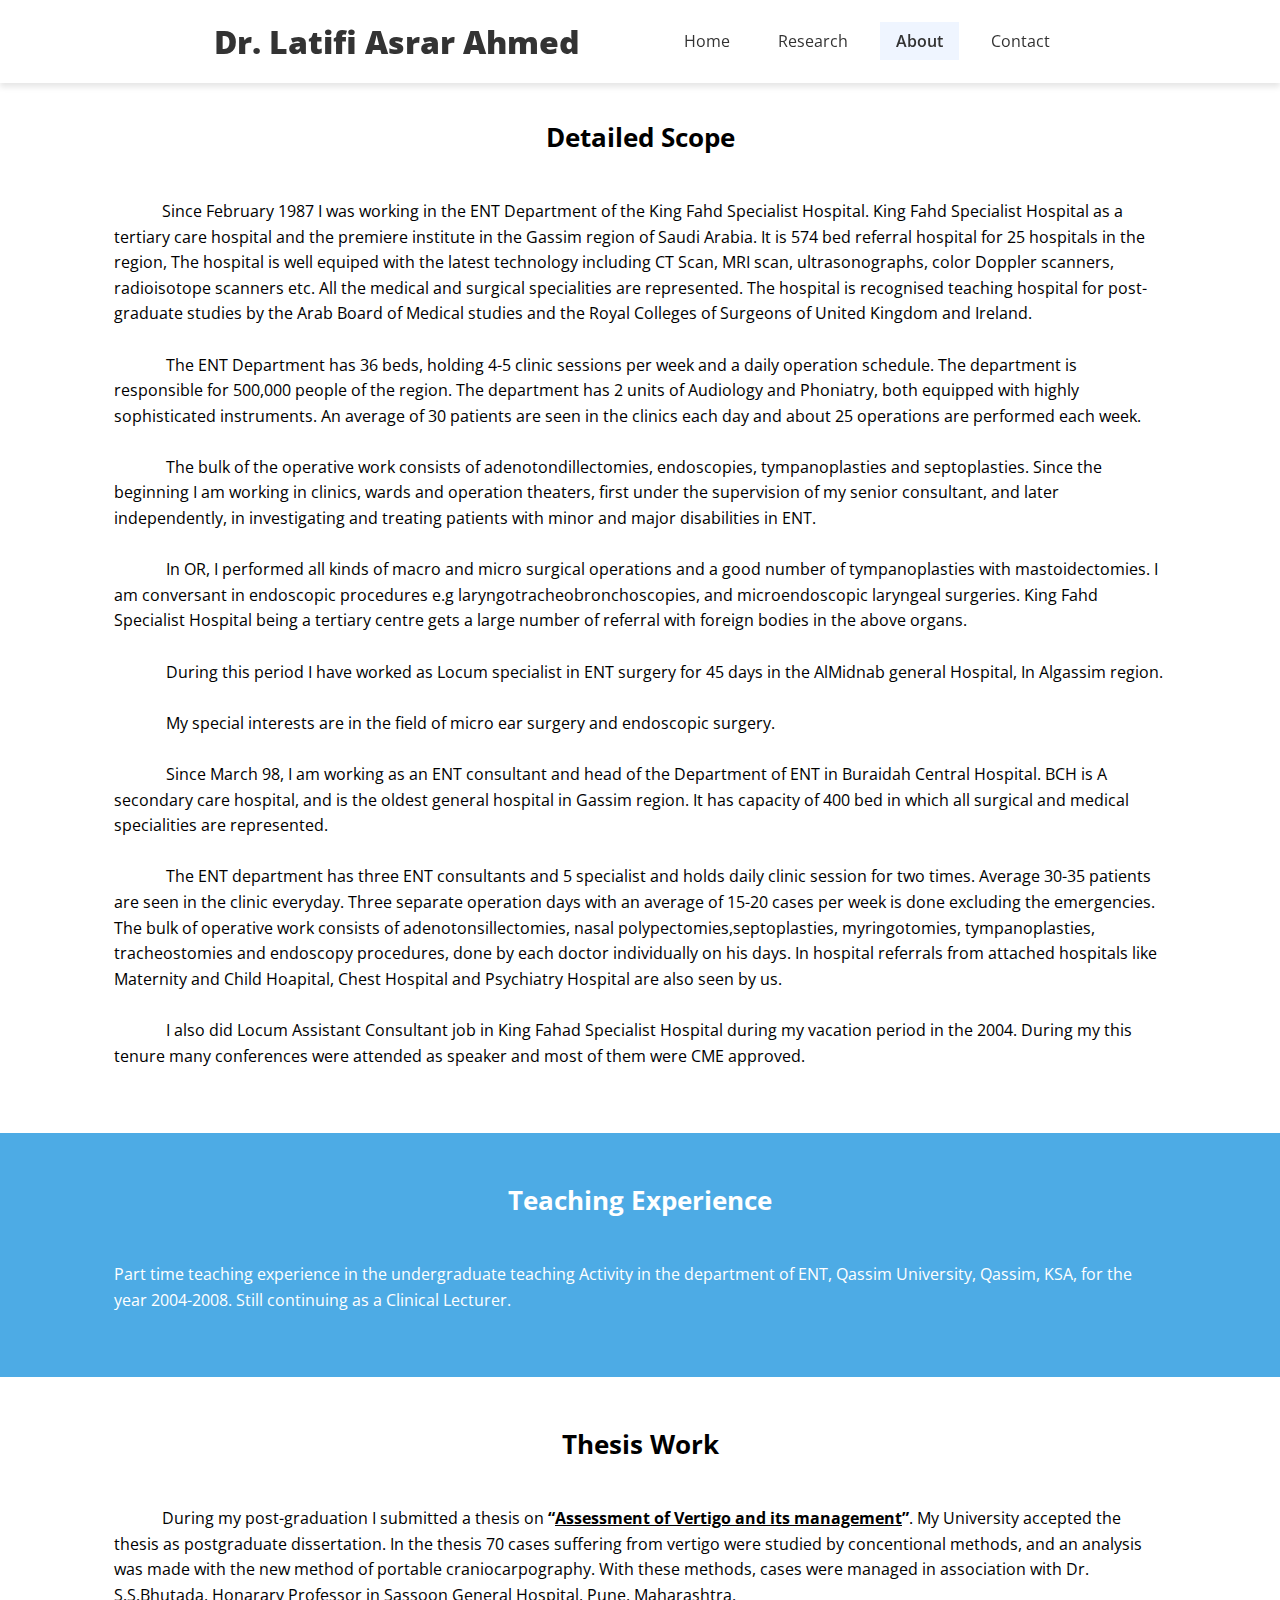
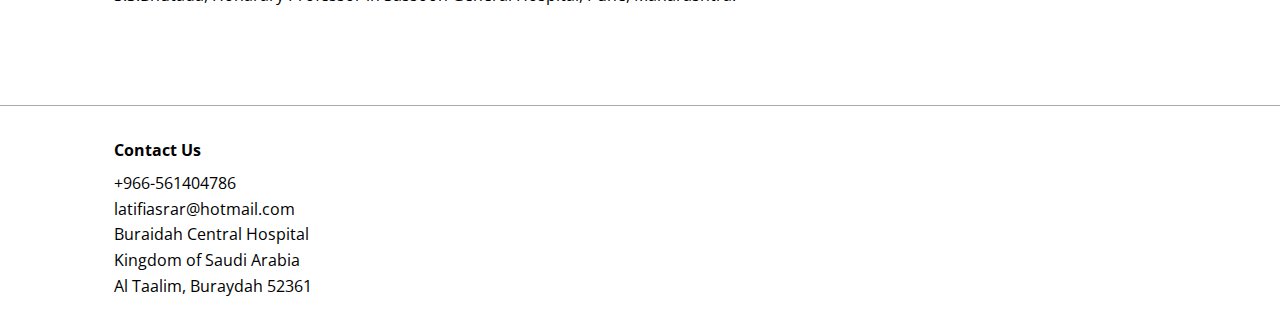
<file: about.html>
<!DOCTYPE html>
<html lang="en">
  <head>
    <meta charset="UTF-8" />
    <meta name="viewport" content="width=device-width, initial-scale=1.0" />
    <link
      rel="stylesheet"
      href="https://cdnjs.cloudflare.com/ajax/libs/font-awesome/6.5.2/css/all.min.css"
      integrity="sha512-SnH5WK+bZxgPHs44uWIX+LLJAJ9/2PkPKZ5QiAj6Ta86w+fsb2TkcmfRyVX3pBnMFcV7oQPJkl9QevSCWr3W6A=="
      crossorigin="anonymous"
      referrerpolicy="no-referrer"
    />
    <link rel="preconnect" href="https://fonts.googleapis.com" />
    <link rel="preconnect" href="https://fonts.gstatic.com" crossorigin />
    <link
      href="https://fonts.googleapis.com/css2?family=Open+Sans:ital,wght@0,300..800;1,300..800&display=swap"
      rel="stylesheet"
    />
    <link rel="stylesheet" href="css/styles.css" />
    <link rel="icon" href="images/favicon.png" />
    <title>Dr. Latifi Asrar Ahmed</title>
  </head>
  <body>
    <header class="header">
      <div class="container container-sm header-flex">
        <h1>
          <a href="/"><b>Dr. Latifi Asrar Ahmed</b></a>
        </h1>

        <nav>
          <ul class="main-menu">
            <li><a href="/">Home</a></li>
            <li><a href="research.html">Research</a></li>
            <li><a class="current" href="about.html">About</a></li>
            <li><a href="contact.html">Contact</a></li>
          </ul>
        </nav>
      </div>
    </header>

    <section class="services first-service">
      <div class="container">
        <!--<h2 class="section-heading">Our Services</h2>-->
        <h2 class="section-heading">Detailed Scope</h2>
        <p>
          &emsp;&emsp;&emsp;Since February 1987 I was working in the ENT
          Department of the King Fahd Specialist Hospital. King Fahd Specialist
          Hospital as a tertiary care hospital and the premiere institute in the
          Gassim region of Saudi Arabia. It is 574 bed referral hospital for 25
          hospitals in the region, The hospital is well equiped with the latest
          technology including CT Scan, MRI scan, ultrasonographs, color Doppler
          scanners, radioisotope scanners etc. All the medical and surgical
          specialities are represented. The hospital is recognised teaching
          hospital for post-graduate studies by the Arab Board of Medical
          studies and the Royal Colleges of Surgeons of United Kingdom and
          Ireland.
        </p>
        <br />
        <p>
          &emsp;&emsp;&emsp; The ENT Department has 36 beds, holding 4-5 clinic
          sessions per week and a daily operation schedule. The department is
          responsible for 500,000 people of the region. The department has 2
          units of Audiology and Phoniatry, both equipped with highly
          sophisticated instruments. An average of 30 patients are seen in the
          clinics each day and about 25 operations are performed each week.
        </p>
        <br />
        <p>
          &emsp;&emsp;&emsp; The bulk of the operative work consists of
          adenotondillectomies, endoscopies, tympanoplasties and septoplasties.
          Since the beginning I am working in clinics, wards and operation
          theaters, first under the supervision of my senior consultant, and
          later independently, in investigating and treating patients with minor
          and major disabilities in ENT.
        </p>
        <br />
        <p>
          &emsp;&emsp;&emsp; In OR, I performed all kinds of macro and micro
          surgical operations and a good number of tympanoplasties with
          mastoidectomies. I am conversant in endoscopic procedures e.g
          laryngotracheobronchoscopies, and microendoscopic laryngeal surgeries.
          King Fahd Specialist Hospital being a tertiary centre gets a large
          number of referral with foreign bodies in the above organs.
        </p>
        <br />
        <p>
          &emsp;&emsp;&emsp; During this period I have worked as Locum
          specialist in ENT surgery for 45 days in the AlMidnab general
          Hospital, In Algassim region.
        </p>
        <br />
        <p>
          &emsp;&emsp;&emsp; My special interests are in the field of micro ear
          surgery and endoscopic surgery.
        </p>
        <br />
        <p>
          &emsp;&emsp;&emsp; Since March 98, I am working as an ENT consultant
          and head of the Department of ENT in Buraidah Central Hospital. BCH is
          A secondary care hospital, and is the oldest general hospital in
          Gassim region. It has capacity of 400 bed in which all surgical and
          medical specialities are represented.
        </p>
        <br />
        <p>
          &emsp;&emsp;&emsp; The ENT department has three ENT consultants and 5
          specialist and holds daily clinic session for two times. Average 30-35
          patients are seen in the clinic everyday. Three separate operation
          days with an average of 15-20 cases per week is done excluding the
          emergencies. The bulk of operative work consists of
          adenotonsillectomies, nasal polypectomies,septoplasties,
          myringotomies, tympanoplasties, tracheostomies and endoscopy
          procedures, done by each doctor individually on his days. In hospital
          referrals from attached hospitals like Maternity and Child Hoapital,
          Chest Hospital and Psychiatry Hospital are also seen by us.
        </p>
        <br />
        <p>
          &emsp;&emsp;&emsp; I also did Locum Assistant Consultant job in King
          Fahad Specialist Hospital during my vacation period in the 2004.
          During my this tenure many conferences were attended as speaker and
          most of them were CME approved.
        </p>
      </div>
    </section>

    <section class="services bg-dark">
      <div class="container">
        <h2 class="section-heading">Teaching Experience</h2>
        <p>
          Part time teaching experience in the undergraduate teaching Activity
          in the department of ENT, Qassim University, Qassim, KSA, for the year
          2004-2008. Still continuing as a Clinical Lecturer.
        </p>
      </div>
    </section>

    <section class="services">
      <div class="container">
        <!--<h2 class="section-heading">Our Services</h2>-->
        <h2 class="section-heading">Thesis Work</h2>
        <p>
          &emsp;&emsp;&emsp;During my post-graduation I submitted a thesis on
          <b>“<u>Assessment of Vertigo and its management</u>”</b>. My University accepted the
          thesis as postgraduate dissertation. In the thesis 70 cases suffering
          from vertigo were studied by concentional methods, and an analysis was
          made with the new method of portable craniocarpography. With these
          methods, cases were managed in association with Dr. S.S.Bhutada,
          Honarary Professor in Sassoon General Hospital, Pune, Maharashtra.
        </p>
      </div>
    </section>

    <footer class="footer">
      <div class="container footer-flex">
        <div>
          <h4>Contact Us</h4>
          <ul>
            <li>+966-561404786</li>
            <li>latifiasrar@hotmail.com</li>
            <li>
              Buraidah Central Hospital<br />
              Kingdom of Saudi Arabia<br />
              Al Taalim, Buraydah 52361
            </li>
          </ul>
        </div>

        <!--<div>
          <h4>Follow Us</h4>
          <a href="#"><i class="fab fa-facebook fa-2x"></i></a>
          <a href="#"><i class="fab fa-linkedin fa-2x"></i></a>
          <a href="https://www.instagram.com/prerit_em?igsh=MWtjbmdzcmp6czhpOA%3D%3D&utm_source=qr"><i class="fab fa-instagram fa-2x"></i></a>
          <a href="#"><i class="fab fa-pinterest fa-2x"></i></a>
          <a href="#"><i class="fab fa-tumblr fa-2x"></i></a>
        </div>-->
      </div>
    </footer>
  </body>
</html>
</file>
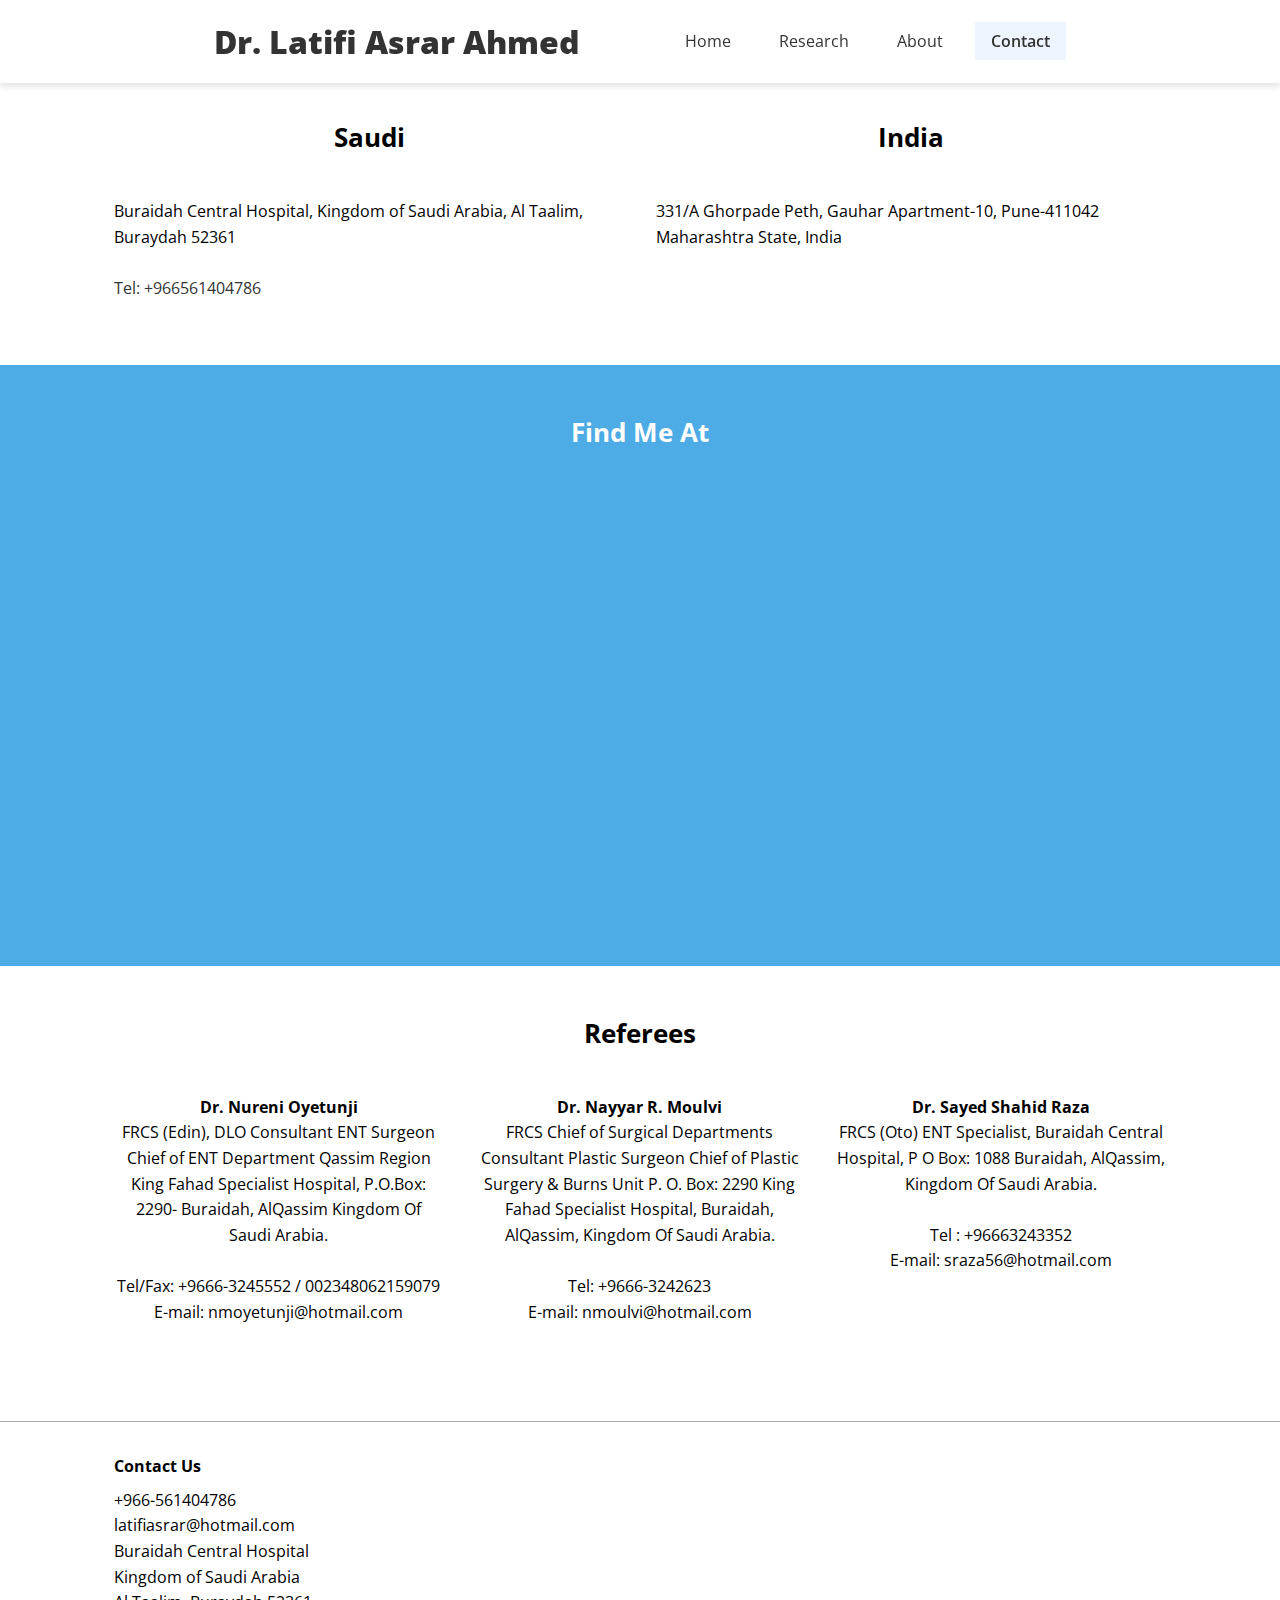
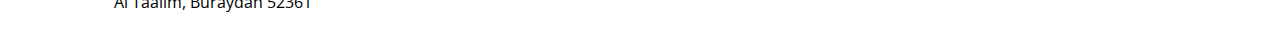
<file: contact.html>
<!DOCTYPE html>
<html lang="en">
  <head>
    <meta charset="UTF-8" />
    <meta name="viewport" content="width=device-width, initial-scale=1.0" />
    <link
      rel="stylesheet"
      href="https://cdnjs.cloudflare.com/ajax/libs/font-awesome/6.5.2/css/all.min.css"
      integrity="sha512-SnH5WK+bZxgPHs44uWIX+LLJAJ9/2PkPKZ5QiAj6Ta86w+fsb2TkcmfRyVX3pBnMFcV7oQPJkl9QevSCWr3W6A=="
      crossorigin="anonymous"
      referrerpolicy="no-referrer"
    />
    <link rel="preconnect" href="https://fonts.googleapis.com" />
    <link rel="preconnect" href="https://fonts.gstatic.com" crossorigin />
    <link
      href="https://fonts.googleapis.com/css2?family=Open+Sans:ital,wght@0,300..800;1,300..800&display=swap"
      rel="stylesheet"
    />
    <link rel="stylesheet" href="css/styles.css" />
    <link rel="icon" href="images/favicon.png" />
    <title>Dr. Latifi Asrar Ahmed</title>
  </head>
  <body>
    <header class="header">
      <div class="container container-sm header-flex">
        <h1>
          <a href="/"><b>Dr. Latifi Asrar Ahmed</b></a>
        </h1>

        <nav>
          <ul class="main-menu">
            <li><a href="/">Home</a></li>
            <li><a href="research.html">Research</a></li>
            <li><a href="about.html">About</a></li>
            <li><a class="current" href="contact.html">Contact</a></li>
          </ul>
        </nav>
      </div>
    </header>

    <section class="services first-service">
      <div class="container">
        <!--<h2 class="section-heading">Our Services</h2>-->
        <div class="services-flex">
          <div class="service-item" style="flex: 1">
            <!--<h4>Summary</h4>-->
            <h2 class="section-heading">Saudi</h2>
            <p style="text-align: left">
              Buraidah Central Hospital, Kingdom of Saudi Arabia, Al Taalim,
              Buraydah 52361
            </p>
            <br />
            <a href="tel:+966561404786">Tel: +966561404786</a>
          </div>
          <div class="service-item" style="flex: 1">
            <h2 class="section-heading">India</h2>
            <p>
              331/A Ghorpade Peth, Gauhar Apartment-10, Pune-411042 Maharashtra
              State, India
            </p>
          </div>
        </div>
      </div>
    </section>

    <section class="services bg-dark">
      <div class="container">
        <h2 class="section-heading">Find Me At</h2>
        <div class="map-wrapper">
          <div class="map-item">
            <iframe
              src="https://www.google.com/maps/embed?pb=!1m18!1m12!1m3!1d3133.6426022540377!2d43.9802904!3d26.327003799999996!2m3!1f0!2f0!3f0!3m2!1i1024!2i768!4f13.1!3m3!1m2!1s0x157f587dd937925b%3A0xceb75b2c5565720a!2sBuraidah%20Central%20Hospital!5e1!3m2!1sen!2sin!4v1742283032542!5m2!1sen!2sin"
              allowfullscreen=""
              loading="lazy"
              referrerpolicy="no-referrer-when-downgrade"
            ></iframe>
          </div>
        </div>
      </div>
    </section>

    <section class="services">
      <div class="container">
        <h2 class="section-heading">Referees</h2>
        <div class="services-flex">
          <div class="service-item" style="flex: 1">
            <p style="text-align: center">
              <b>Dr. Nureni Oyetunji</b><br />
              FRCS (Edin), DLO Consultant ENT Surgeon Chief of ENT Department
              Qassim Region King Fahad Specialist Hospital, P.O.Box: 2290-
              Buraidah, AlQassim Kingdom Of Saudi Arabia.<br /><br />
              Tel/Fax: +9666-3245552 / 002348062159079<br />
              E-mail: nmoyetunji@hotmail.com
            </p>
          </div>
          <div class="service-item" style="flex: 1">
            <p style="text-align: center">
              <b>Dr. Nayyar R. Moulvi</b><br />
              FRCS Chief of Surgical Departments Consultant Plastic Surgeon
              Chief of Plastic Surgery & Burns Unit P. O. Box: 2290 King Fahad
              Specialist Hospital, Buraidah, AlQassim, Kingdom Of Saudi
              Arabia.<br /><br />
              Tel: +9666-3242623<br />
              E-mail: nmoulvi@hotmail.com
            </p>
          </div>
          <div class="service-item" style="flex: 1">
            <p style="text-align: center">
              <b>Dr. Sayed Shahid Raza</b><br />
              FRCS (Oto) ENT Specialist, Buraidah Central Hospital, P O Box:
              1088 Buraidah, AlQassim, Kingdom Of Saudi Arabia.<br /><br />
              Tel : +96663243352<br />
              E-mail: sraza56@hotmail.com
            </p>
          </div>
        </div>
      </div>
    </section>

    <footer class="footer">
      <div class="container footer-flex">
        <div>
          <h4>Contact Us</h4>
          <ul>
            <li>+966-561404786</li>
            <li>latifiasrar@hotmail.com</li>
            <li>
              Buraidah Central Hospital<br />
              Kingdom of Saudi Arabia<br />
              Al Taalim, Buraydah 52361
            </li>
          </ul>
        </div>

        <!--<div>
          <h4>Follow Us</h4>
          <a href="#"><i class="fab fa-facebook fa-2x"></i></a>
          <a href="#"><i class="fab fa-linkedin fa-2x"></i></a>
          <a href="https://www.instagram.com/prerit_em?igsh=MWtjbmdzcmp6czhpOA%3D%3D&utm_source=qr"><i class="fab fa-instagram fa-2x"></i></a>
          <a href="#"><i class="fab fa-pinterest fa-2x"></i></a>
          <a href="#"><i class="fab fa-tumblr fa-2x"></i></a>
        </div>-->
      </div>
    </footer>
  </body>
</html>
</file>
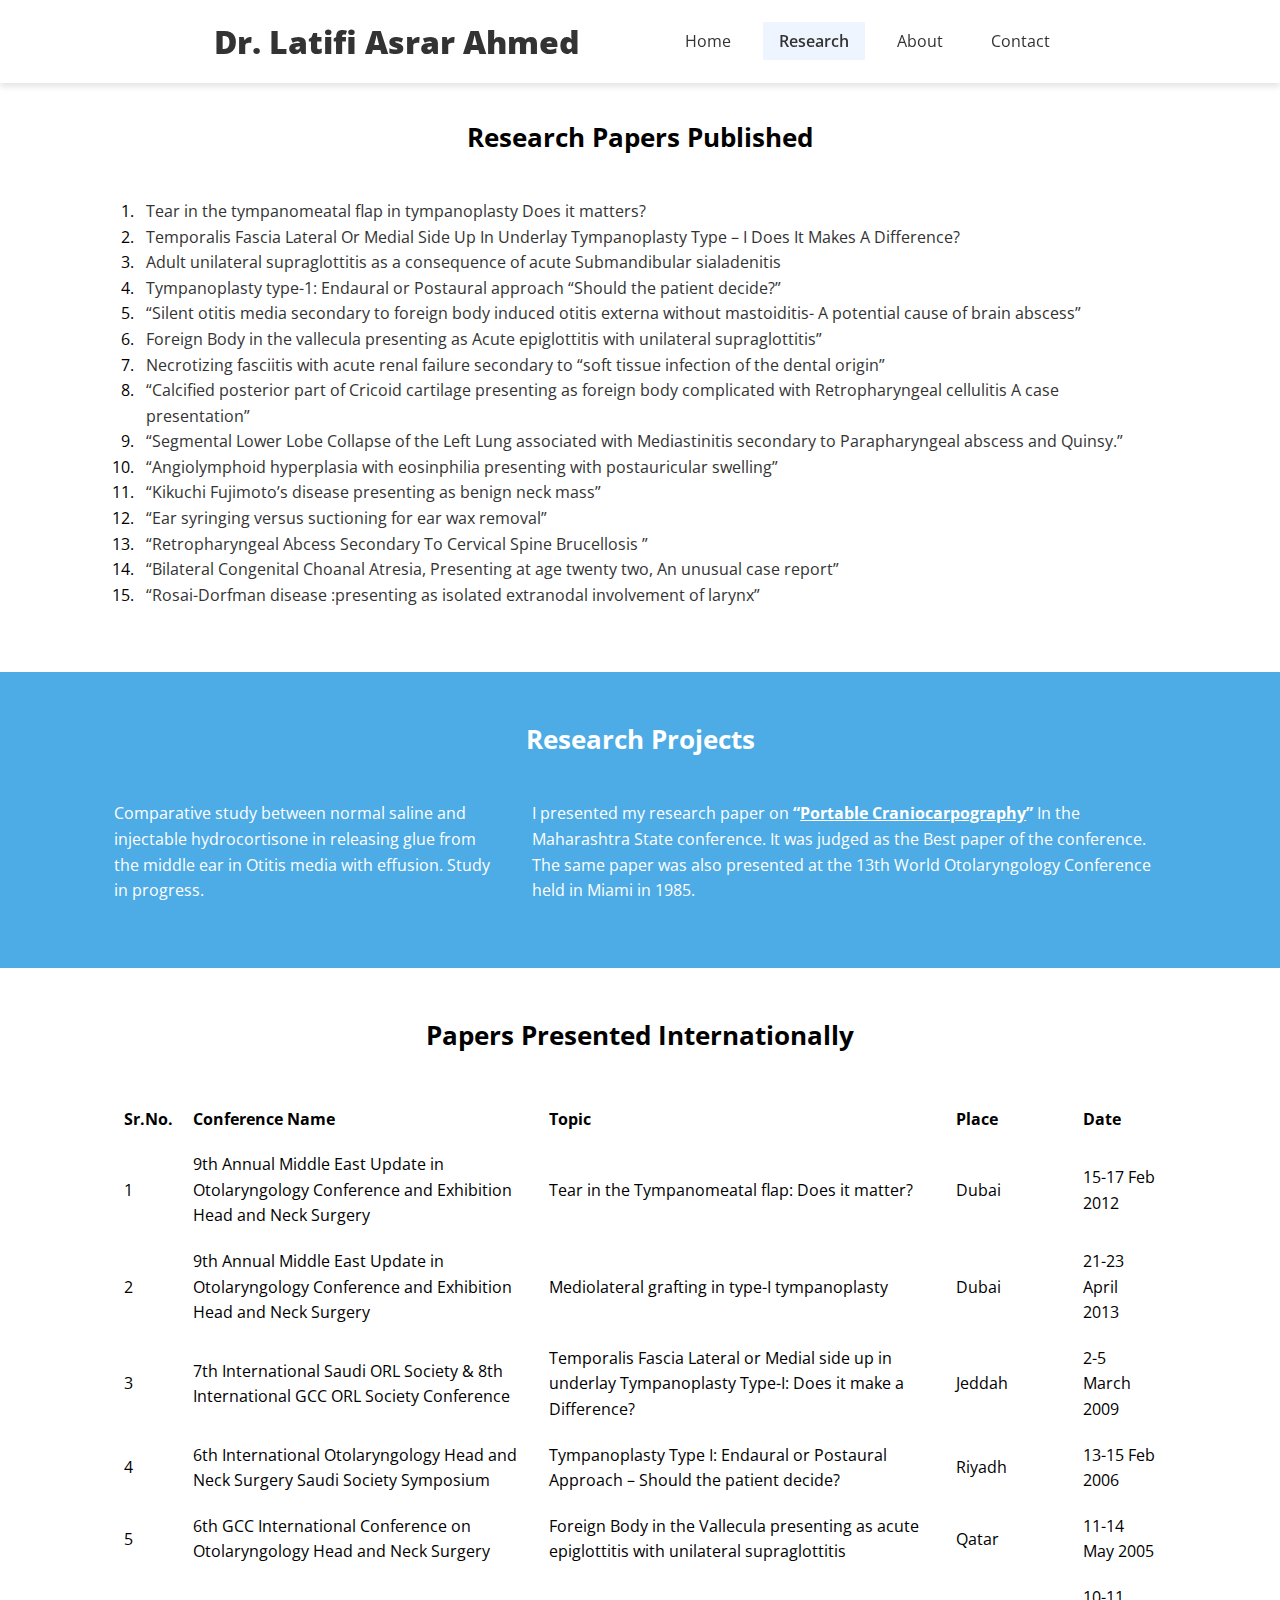
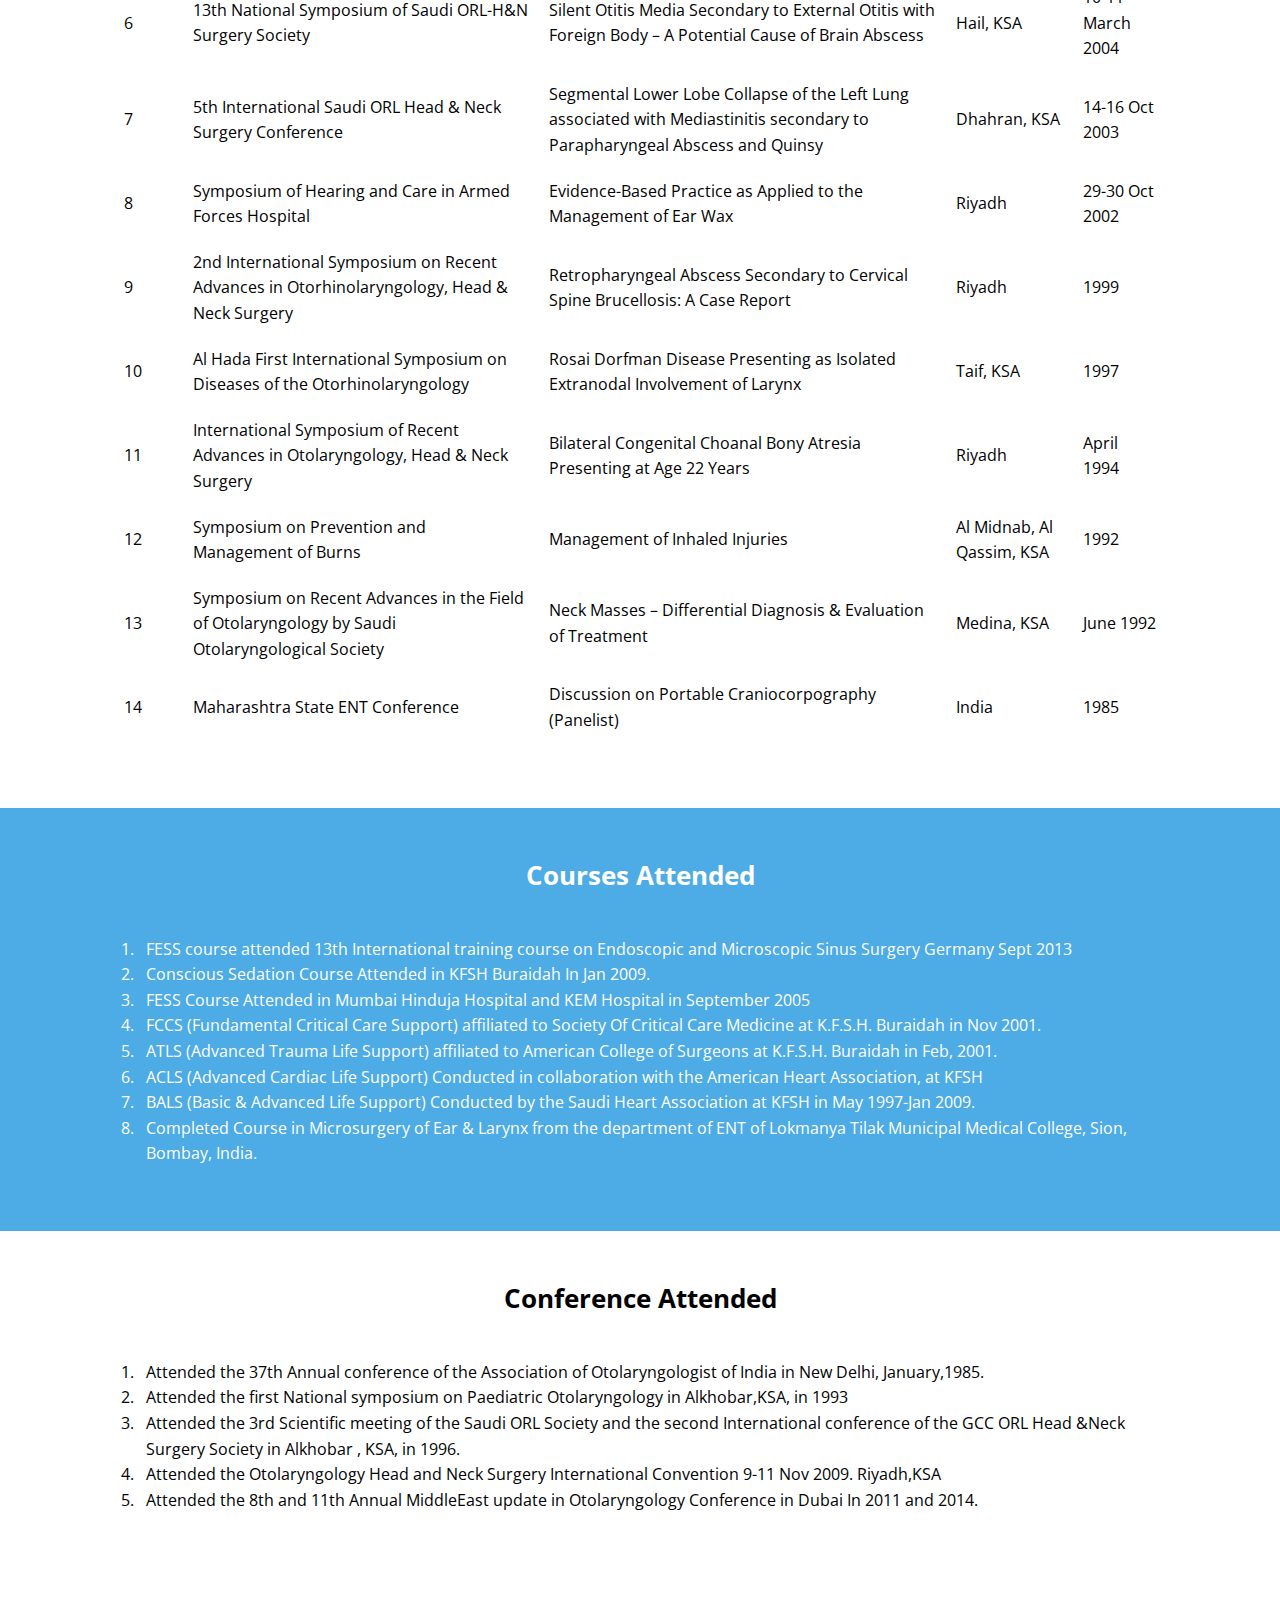
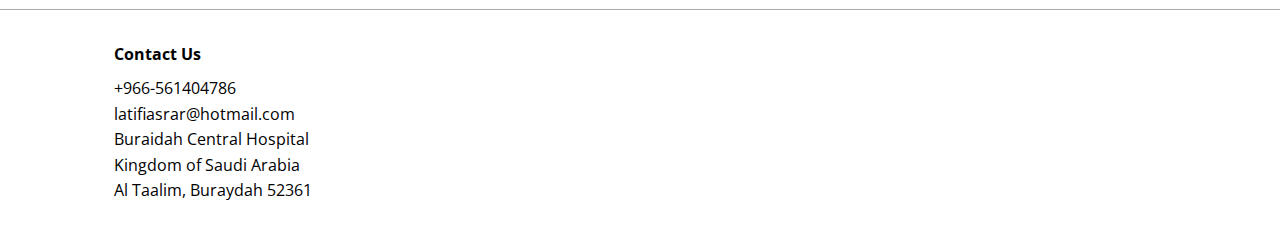
<file: research.html>
<!DOCTYPE html>
<html lang="en">
  <head>
    <meta charset="UTF-8" />
    <meta name="viewport" content="width=device-width, initial-scale=1.0" />
    <link
      rel="stylesheet"
      href="https://cdnjs.cloudflare.com/ajax/libs/font-awesome/6.5.2/css/all.min.css"
      integrity="sha512-SnH5WK+bZxgPHs44uWIX+LLJAJ9/2PkPKZ5QiAj6Ta86w+fsb2TkcmfRyVX3pBnMFcV7oQPJkl9QevSCWr3W6A=="
      crossorigin="anonymous"
      referrerpolicy="no-referrer"
    />
    <link rel="preconnect" href="https://fonts.googleapis.com" />
    <link rel="preconnect" href="https://fonts.gstatic.com" crossorigin />
    <link
      href="https://fonts.googleapis.com/css2?family=Open+Sans:ital,wght@0,300..800;1,300..800&display=swap"
      rel="stylesheet"
    />
    <link rel="stylesheet" href="css/styles.css" />
    <link rel="icon" href="images/favicon.png" />
    <title>Dr. Latifi Asrar Ahmed</title>
  </head>
  <body>
    <header class="header">
      <div class="container container-sm header-flex">
        <h1>
          <a href="/"><b>Dr. Latifi Asrar Ahmed</b></a>
        </h1>

        <nav>
          <ul class="main-menu">
            <li><a href="/">Home</a></li>
            <li><a class="current" href="research.html">Research</a></li>
            <li><a href="about.html">About</a></li>
            <li><a href="contact.html">Contact</a></li>
          </ul>
        </nav>
      </div>
    </header>

    <section class="services first-service">
      <div class="container">
        <!--<h2 class="section-heading">Our Services</h2>-->
        <h2 class="section-heading">Research Papers Published</h2>
        <ol>
          <li>
            <a
              href="https://www.clinicsinsurgery.com/open-access/tear-in-the-tympanomeatal-flap-in-tympanoplasty-does-it-matter-8760.pdf"
              target="_blank"
              >Tear in the tympanomeatal flap in tympanoplasty Does it
              matters?</a
            >
          </li>
          <li>
            <a
              href="https://openaccesspub.org/article/143/joa-14-545.pdf"
              target="_blank"
              >Temporalis Fascia Lateral Or Medial Side Up In Underlay
              Tympanoplasty Type – I Does It Makes A Difference?</a
            >
          </li>
          <li>
            <a
              href="https://pubmed.ncbi.nlm.nih.gov/19157331/pdf"
              target="_blank"
              >Adult unilateral supraglottitis as a consequence of acute
              Submandibular sialadenitis</a
            >
          </li>
          <li>
            <a href="https://pubmed.ncbi.nlm.nih.gov/17143362/" target="_blank"
              >Tympanoplasty type-1: Endaural or Postaural approach “Should the
              patient decide?”</a
            >
          </li>
          <li>
            <a href="https://pubmed.ncbi.nlm.nih.gov/17176805/" target="_blank"
              >“Silent otitis media secondary to foreign body induced otitis
              externa without mastoiditis- A potential cause of brain
              abscess”</a
            >
          </li>
          <li>
            <a href="https://pubmed.ncbi.nlm.nih.gov/16155668/" target="_blank"
              >Foreign Body in the vallecula presenting as Acute epiglottitis
              with unilateral supraglottitis”</a
            >
          </li>
          <li>
            <a
              href="https://www.pakmedinet.com/search.php?q=necrotising+fascitis+with+acute+renal+failure+secondary+to+soft+tissue+infection++&j=PJOHNS"
              target="_blank"
              >Necrotizing fasciitis with acute renal failure secondary to “soft
              tissue infection of the dental origin”</a
            >
          </li>
          <li>
            <a href="https://pubmed.ncbi.nlm.nih.gov/15242005/" target="_blank"
              >“Calcified posterior part of Cricoid cartilage presenting as
              foreign body complicated with Retropharyngeal cellulitis A case
              presentation”</a
            >
          </li>
          <li>
            <a href="https://pubmed.ncbi.nlm.nih.gov/15903209/" target="_blank"
              >“Segmental Lower Lobe Collapse of the Left Lung associated with
              Mediastinitis secondary to Parapharyngeal abscess and Quinsy.”</a
            >
          </li>
          <li>
            <a href="https://pubmed.ncbi.nlm.nih.gov/12883619/" target="_blank"
              >“Angiolymphoid hyperplasia with eosinphilia presenting with
              postauricular swelling”</a
            >
          </li>
          <li>
            <a
              href="https://journals.lww.com/sjoh/fulltext/2003/05010/_kikuchi_fujimoto_s_disease_presenting_as_a_benign.7.aspx"
              target="_blank"
              >“Kikuchi Fujimoto’s disease presenting as benign neck mass”</a
            >
          </li>
          <li>
            <a
              href="https://journals.lww.com/sjoh/fulltext/2002/04010/ear_syringing_versus_suctioning_for_ear_wax.2.aspx"
              target="_blank"
              >“Ear syringing versus suctioning for ear wax removal”</a
            >
          </li>
          <li>
            <a
              href="https://journals.lww.com/sjoh/fulltext/2000/02010/retropharyngeal_abscess_secondary_to_cervical.7.aspx"
              target="_blank"
              >“Retropharyngeal Abcess Secondary To Cervical Spine Brucellosis
              ”</a
            >
          </li>
          <li>
            <a
              href="https://www.researchgate.net/publication/232767273_Bilateral_congenital_choanal_atresia_presenting_at_age_twenty_two_years_An_unusual_case_report"
              target="_blank"
              >“Bilateral Congenital Choanal Atresia, Presenting at age twenty
              two, An unusual case report”</a
            >
          </li>
          <li>
            <a href="https://pubmed.ncbi.nlm.nih.gov/9572458/" target="_blank"
              >“Rosai-Dorfman disease :presenting as isolated extranodal
              involvement of larynx”</a
            >
          </li>
        </ol>
      </div>
    </section>

    <section class="services bg-dark">
      <div class="container">
        <h2 class="section-heading">Research Projects</h2>
        <div class="services-flex">
          <div class="service-item">
            <!--<h4>Photography</h4>-->
            <p>
              Comparative study between normal saline and injectable
              hydrocortisone in releasing glue from the middle ear in Otitis
              media with effusion. Study in progress.
            </p>
          </div>
          <div class="service-item">
            <!--<h4>Web Design</h4>-->
            <p>
              I presented my research paper on <b>“<u>Portable Craniocarpography</u>”</b> In
              the Maharashtra State conference. It was judged as the Best paper
              of the conference. The same paper was also presented at the 13th
              World Otolaryngology Conference held in Miami in 1985.
            </p>
          </div>
        </div>
      </div>
    </section>

    <section class="services">
      <div class="container">
        <!--<h2 class="section-heading">Our Services</h2>-->
        <h2 class="section-heading">Papers Presented Internationally</h2>
        <table>
          <tr>
              <th>Sr.No.</th>
              <th>Conference Name</th>
              <th>Topic</th>
              <th>Place</th>
              <th>Date</th>
          </tr>
          <tr>
              <td>1</td>
              <td>9th Annual Middle East Update in Otolaryngology Conference and Exhibition Head and Neck Surgery</td>
              <td>Tear in the Tympanomeatal flap: Does it matter?</td>
              <td>Dubai</td>
              <td>15-17 Feb 2012</td>
          </tr>
          <tr>
              <td>2</td>
              <td>9th Annual Middle East Update in Otolaryngology Conference and Exhibition Head and Neck Surgery</td>
              <td>Mediolateral grafting in type-I tympanoplasty</td>
              <td>Dubai</td>
              <td>21-23 April 2013</td>
          </tr>
          <tr>
              <td>3</td>
              <td>7th International Saudi ORL Society & 8th International GCC ORL Society Conference</td>
              <td>Temporalis Fascia Lateral or Medial side up in underlay Tympanoplasty Type-I: Does it make a Difference?</td>
              <td>Jeddah</td>
              <td>2-5 March 2009</td>
          </tr>
          <tr>
              <td>4</td>
              <td>6th International Otolaryngology Head and Neck Surgery Saudi Society Symposium</td>
              <td>Tympanoplasty Type I: Endaural or Postaural Approach – Should the patient decide?</td>
              <td>Riyadh</td>
              <td>13-15 Feb 2006</td>
          </tr>
          <tr>
              <td>5</td>
              <td>6th GCC International Conference on Otolaryngology Head and Neck Surgery</td>
              <td>Foreign Body in the Vallecula presenting as acute epiglottitis with unilateral supraglottitis</td>
              <td>Qatar</td>
              <td>11-14 May 2005</td>
          </tr>
          <tr>
              <td>6</td>
              <td>13th National Symposium of Saudi ORL-H&N Surgery Society</td>
              <td>Silent Otitis Media Secondary to External Otitis with Foreign Body – A Potential Cause of Brain Abscess</td>
              <td>Hail, KSA</td>
              <td>10-11 March 2004</td>
          </tr>
          <tr>
              <td>7</td>
              <td>5th International Saudi ORL Head & Neck Surgery Conference</td>
              <td>Segmental Lower Lobe Collapse of the Left Lung associated with Mediastinitis secondary to Parapharyngeal Abscess and Quinsy</td>
              <td>Dhahran, KSA</td>
              <td>14-16 Oct 2003</td>
          </tr>
          <tr>
              <td>8</td>
              <td>Symposium of Hearing and Care in Armed Forces Hospital</td>
              <td>Evidence-Based Practice as Applied to the Management of Ear Wax</td>
              <td>Riyadh</td>
              <td>29-30 Oct 2002</td>
          </tr>
          <tr>
              <td>9</td>
              <td>2nd International Symposium on Recent Advances in Otorhinolaryngology, Head & Neck Surgery</td>
              <td>Retropharyngeal Abscess Secondary to Cervical Spine Brucellosis: A Case Report</td>
              <td>Riyadh</td>
              <td>1999</td>
          </tr>
          <tr>
              <td>10</td>
              <td>Al Hada First International Symposium on Diseases of the Otorhinolaryngology</td>
              <td>Rosai Dorfman Disease Presenting as Isolated Extranodal Involvement of Larynx</td>
              <td>Taif, KSA</td>
              <td>1997</td>
          </tr>
          <tr>
              <td>11</td>
              <td>International Symposium of Recent Advances in Otolaryngology, Head & Neck Surgery</td>
              <td>Bilateral Congenital Choanal Bony Atresia Presenting at Age 22 Years</td>
              <td>Riyadh</td>
              <td>April 1994</td>
          </tr>
          <tr>
              <td>12</td>
              <td>Symposium on Prevention and Management of Burns</td>
              <td>Management of Inhaled Injuries</td>
              <td>Al Midnab, Al Qassim, KSA</td>
              <td>1992</td>
          </tr>
          <tr>
              <td>13</td>
              <td>Symposium on Recent Advances in the Field of Otolaryngology by Saudi Otolaryngological Society</td>
              <td>Neck Masses – Differential Diagnosis & Evaluation of Treatment</td>
              <td>Medina, KSA</td>
              <td>June 1992</td>
          </tr>
          <tr>
              <td>14</td>
              <td>Maharashtra State ENT Conference</td>
              <td>Discussion on Portable Craniocorpography (Panelist)</td>
              <td>India</td>
              <td>1985</td>
          </tr>
      </table>
        <!--<ol>
          <li>
            Participated as speaker in the 9th Annual MiddleEast update in
            Otolaryngology Conference and Exibition head and Neck surgery in
            Dubai 15-17 Feb 2012 “ Tear in the Tympanomeatal flap Does it
            matters?”
          </li><br/>
          <li>
            ⁠Participated as speaker in the 9th Annual MiddleEast update in
            Otolaryngology Conference and Exibition head and Neck surgery in
            Dubai 21-23 April 2013 “Mediolateral grafting in type-I
            tympanoplasty ”
          </li>
          <li>
            ⁠Participated as a speaker in the 7th International Saudi ORL
            Society and the 8th International GCC ORL Society Conference Held in
            Jeddah 2-5 March 2009 “ Temporalis Fascia Lateral or Medial side up
            in underlay Tympanoplasty Type-I Does it makes a Difference?.
          </li>
          <li>
            Participated as speaker in the 6th International Otolaryngology Head
            and Neck Surgery Saudi Society Symposium held in Riyadh 13-15th
            February 2006 “ Tympanoplasy type I: Endaural or Postaural Approach
            ‘ Should the patient decide?”
          </li>
          <li>
            ⁠Participated as speaker in the 6th GCC International conference on
            Otolaryngology Head and Neck Surgery in the state of Qatar 11-14 may
            2005“ Foreign Body in the vallecula presenting as acute epiglottitis
            with unilateral supraglottitis”
          </li>
          <li>
            Participated as Speaker in the 13th National Symposium of Saudi
            ORL-H&N Surgery Society in Hail, KSA on 10-11 March2004. “ Silent
            Otitis Media Secondary to External Otitis with Foreign body -A
            Potential cause of Brain Abscess.”
          </li>
          <li>
            ⁠Participated as Speaker in the 5th International Saudi ORL Head
            &Neck Surgery Conference in Dhahran,KSA on 14-16 Oct 2003. “
            Segmental Lower Lobe Collapse of the Left Lung associated with
            Mediastinitis secondary to Parapharyngeal abscess and Quinsy. ”
          </li>
          <li>
            Participated as speaker in the symposium of Hearing and Care in
            Armed Forces Hospital, Riyadh on 29-30 Oct 2002. “Evidence based
            practice as applied to the management of Ear Wax”
          </li>
          <li>
            Participated as poster Presenter in the 2nd International Symposium
            on Recent Advances in Otorhinolaryngology, Head & Neck Surgery ,
            “Retropharyngeal Abcess Secondary to Cervical Spine Brucellosis; A
            Case Report, in Riyadh in 1999
          </li>
          <li>
            Participated as speaker in the Al Hada First International Symposium
            on diseases of the Otorhinolaryngology “Rosai Dorfman Disease”
            Presenting as isolated exrtranodal Involvement of Larynx, in Taif
            KSA in 1997
          </li>
          <li>
            ⁠Paricipated as speaker in the International Symposium of Recent
            Advances in Otolaryngology, Head & Neck Surgery “Bilateral
            Congenital Choanal Bony Atresia 10 presenting at age 22years” held
            in Riyadh in April 1994.
          </li>
          <li>
            Presented in the symposium on Prevention and Management of Burns
            held in AMidnabh, Algassim, KSA in 1992, Discussed the management of
            inhaled injuries.
          </li>
          <li>
            Participated as speaker on “Neck Masses –Differential diagnosis &
            Evaluation of treatment ” at the symposium on Recent Advances in the
            Field of Otolaryngology by Saudi Otolaryngological Society, Medina
            Branch, KSA in June 1992.
          </li>
          <li>
            ⁠Particpated as speaker panelist in the Discussion of “Portable
            Craniocarpography” at the Maharashta State ENT Conference, India in
            1985.
          </li>
        </ol>-->
      </div>
    </section>

    <section class="services bg-dark">
      <div class="container">
        <h2 class="section-heading">Courses Attended</h2>
        <ol>
          <li>
            FESS course attended 13th International training course on
            Endoscopic and Microscopic Sinus Surgery Germany Sept 2013
          </li>
          <li>
            ⁠Conscious Sedation Course Attended in KFSH Buraidah In Jan 2009.
          </li>
          <li>
            FESS Course Attended in Mumbai Hinduja Hospital and KEM Hospital in
            September 2005
          </li>
          <li>
            FCCS (Fundamental Critical Care Support) affiliated to Society Of
            Critical Care Medicine at K.F.S.H. Buraidah in Nov 2001.
          </li>
          <li>
            ATLS (Advanced Trauma Life Support) affiliated to American College
            of Surgeons at K.F.S.H. Buraidah in Feb, 2001.
          </li>
          <li>
            ACLS (Advanced Cardiac Life Support) Conducted in collaboration with
            the American Heart Association, at KFSH
          </li>
          <li>
            BALS (Basic & Advanced Life Support) Conducted by the Saudi Heart
            Association at KFSH in May 1997-Jan 2009.
          </li>
          <li>
            ⁠Completed Course in Microsurgery of Ear & Larynx from the
            department of ENT of Lokmanya Tilak Municipal Medical College, Sion,
            Bombay, India.
          </li>
        </ol>
      </div>
    </section>

    <section class="services">
      <div class="container">
        <!--<h2 class="section-heading">Our Services</h2>-->
        <h2 class="section-heading">Conference Attended</h2>
        <ol>
          <li>
            ⁠Attended the 37th Annual conference of the Association of
            Otolaryngologist of India in New Delhi, January,1985.
          </li>
          <li>
            ⁠Attended the first National symposium on Paediatric Otolaryngology
            in Alkhobar,KSA, in 1993
          </li>
          <li>
            Attended the 3rd Scientific meeting of the Saudi ORL Society and the
            second International conference of the GCC ORL Head &Neck Surgery
            Society in Alkhobar , KSA, in 1996.
          </li>
          <li>
            Attended the Otolaryngology Head and Neck Surgery International
            Convention 9-11 Nov 2009. Riyadh,KSA
          </li>
          <li>
            ⁠Attended the 8th and 11th Annual MiddleEast update in
            Otolaryngology Conference in Dubai In 2011 and 2014.
          </li>
        </ol>
      </div>
    </section>

    <footer class="footer">
      <div class="container footer-flex">
        <div>
            <h4>Contact Us</h4>
            <ul>
              <li>+966-561404786</li>
              <li>latifiasrar@hotmail.com</li>
              <li>Buraidah Central Hospital<br />
                Kingdom of Saudi Arabia<br />
                Al Taalim, Buraydah 52361
              </li>
            </ul>
          </div>
  
          <!--<div>
            <h4>Follow Us</h4>
            <a href="#"><i class="fab fa-facebook fa-2x"></i></a>
            <a href="#"><i class="fab fa-linkedin fa-2x"></i></a>
            <a href="https://www.instagram.com/prerit_em?igsh=MWtjbmdzcmp6czhpOA%3D%3D&utm_source=qr"><i class="fab fa-instagram fa-2x"></i></a>
            <a href="#"><i class="fab fa-pinterest fa-2x"></i></a>
            <a href="#"><i class="fab fa-tumblr fa-2x"></i></a>
          </div>-->
      </div>
    </footer>
  </body>
</html>
</file>
<file: css/styles.css>
* {
  margin: 0;
  padding: 0;
  box-sizing: border-box;
}

:root {
  --primary-color: #EFF5FF;
  --dark-color: #4DABE5;
  --container-normal: 1100px;
  --container-wide: 1400px;
  --container-narrow: 900px;
}

body {
  font-family: 'Open Sans', sans-serif;
  line-height: 1.6;
  padding-top: 70px;
}

a {
  text-decoration: none;
  color: #333;
}

ul {
  list-style: none;
}

img {
  max-width: 100%;
}

/* Utility Classes */
.bg-primary {
  background: var(--primary-color);
  color: #333;
}

.bg-dark {
  background: var(--dark-color);
  color: #fff;
}

.bg-dark .bg-primary {
  padding: 0 0.3rem;
}

.btn {
  display: inline-block;
  padding: 1rem 2rem;
  border: 1px solid #333;
  background: transparent;
  font-family: inherit;
  font-size: inherit;
  cursor: pointer;
}

.btn:hover {
  background: #333;
  color: #fff;
}

.visually-hidden {
  clip: rect(0 0 0 0);
  clip-path: inset(50%);
  height: 1px;
  overflow: hidden;
  position: absolute;
  white-space: nowrap;
  width: 1px;
}

.section-heading {
  font-size: 1.6rem;
  text-align: center;
  margin-bottom: 40px;
}

/* Container */
.container {
  max-width: var(--container-normal);
  margin: 0 auto;
  padding: 0 1.5rem;
}

.container-lg {
  max-width: var(--container-wide);
}

.container-sm {
  max-width: var(--container-narrow);
}

/* Header */
.header {
  margin: 1.5rem auto;
  position: fixed;
  top: 0;
  left: 0;
  width: 100%;
  background-color: #fff;
  color: #333;
  padding: 1rem 1rem;
  margin: 0;
  z-index: 1000;
  box-shadow: 0 4px 6px rgba(0, 0, 0, 0.1);
}

.header .header-flex {
  display: flex;
  justify-content: space-between;
  align-items: center;
  
}

.header .main-menu {
  display: flex;
  gap: 1rem;
}

.header .main-menu a {
  padding: 0.5rem 1rem;
}

.header .main-menu a:hover {
  background: var(--primary-color);
}

.current {
  background: var(--primary-color);
  font-weight: 600;
}

/* Footer */
.footer {
  border-top: 1px solid #aaa;
  padding: 2rem 1.5rem;
  margin-top: 2rem;
}

.footer .footer-flex {
  display: flex;
  justify-content: space-between;
  align-items: center;
}

.footer img {
  width: 120px;
  height: 35px;
}

.footer h4 {
  font-size: 1rem;
  margin-bottom: 0.5rem;
}

.footer a {
  margin: 0.2rem;
}

/* table */
table {
  width: 100%;
  border-collapse: collapse;
  margin-top: 20px;
}
 th, td {
  border: 1px;
  padding: 10px;
  text-align: left;
}
/*th {
  background-color: #007bff;
  color: white;
}
tr:nth-child(even) {
  background-color: #f2f2f2;
}
tr:hover {
  background-color: #ddd;
} */

/* logo */
.logo {
  height: 45px; /* Adjust based on your design */
  width: auto; /* Keeps aspect ratio */
}


/* Services */
.first-service-img {
  position: relative;
  height: 500px;
  padding: 6rem 1rem 4rem;
  background: url('../images/buraidah-central-hospital.jpeg') no-repeat center center/cover;
  color: #fff;
  text-align: center;
  display: flex; /* Enables centering */
  align-items: center; /* Centers vertically */
  justify-content: center; /* Centers horizontally */
}

.first-service-img::before {
  content: "";
  position: absolute;
  top: 0;
  left: 0;
  width: 100%;
  height: 100%;
  background: rgba(0, 0, 0, 0.6); /* Dark overlay */
  z-index: 1;
}

.first-service-img * {
  position: relative;
  z-index: 2;
}

/* end */
.first-service{
  padding-top: 3rem 1rem 4rem;
}

.services {
  padding: 3rem 1rem 4rem;
}

.services-flex {
  display: flex;
  gap: 2rem;
}

.service-item img {
  width: 100%;
  height: 100%;
  object-fit: cover;
  border-radius: 5px;
}

.services-flex-work {
  display: flex;
  flex-wrap: wrap;
  justify-content: center;
  gap: 20px;
}

.service-item-work {
  flex: 1 1 300px;
  max-width: 400px;
  text-align: center;
  padding: 15px;
}

.services ul li {
  padding-bottom: 10px;
}

.services ol {
  padding-left: 1.5rem; /* Aligns numbers inside the container */
}

.services ol li {
  padding-left: 0.5rem; /* Ensures text doesn't get too close to the numbers */
}

.services a:hover {
  color: var(--dark-color);
  text-decoration: underline;
}

.service a {
  color: var(--primary-color); /* Default link color */
  text-decoration: none; /* Removes underline */
  transition: color 0.3s ease-in-out; text-decoration: 0.3s ease-in-out;
}


.service-item h4 {
  font-size: 1.1rem;
  margin-bottom: 0.7rem;
}

/* Team */
.team {
  padding: 3rem 1rem 4rem;
}

.team-flex {
  display: flex;
  flex-wrap: wrap;
  gap: 1.4rem;
  justify-content: center;
  align-items: stretch;
}

.team-item {
  flex: 1;
  min-width: 250px;
  max-width: 400px;
  padding: 20px;
  border: 1px solid black;
  border-radius: 10px;
  text-align: center;
  background-color: #f9f9f9;
}

/* map */
.map-wrapper {
  display: flex;
  justify-content: center;
  align-items: center;
  width: 100%;
  
}

.map-item {
  width: 100%;
}

.map-item iframe {
  width: 100%;
  height: 400px; /* Adjust as needed */
  border: 0;
}

/* Media Queries */
@media (max-width: 768px) {
  .header .header-flex,
  .footer .footer-flex,
  .services .services-flex,
  .team .team-flex {
    flex-direction: column;
    gap: 1.5rem;
  }

  .first-service{
    padding-top: 9rem;
  }
  
  .first-service-img{
    padding-top: 9rem;
  }

  .footer .footer-flex {
    text-align: center;
  }

  /* Adjust Team Section for Mobile */
  .team-flex {
    flex-direction: column;
    align-items: center;
  }

  .team-item {
    width: 100%;
    max-width: 500px;
  }
}
</file>
